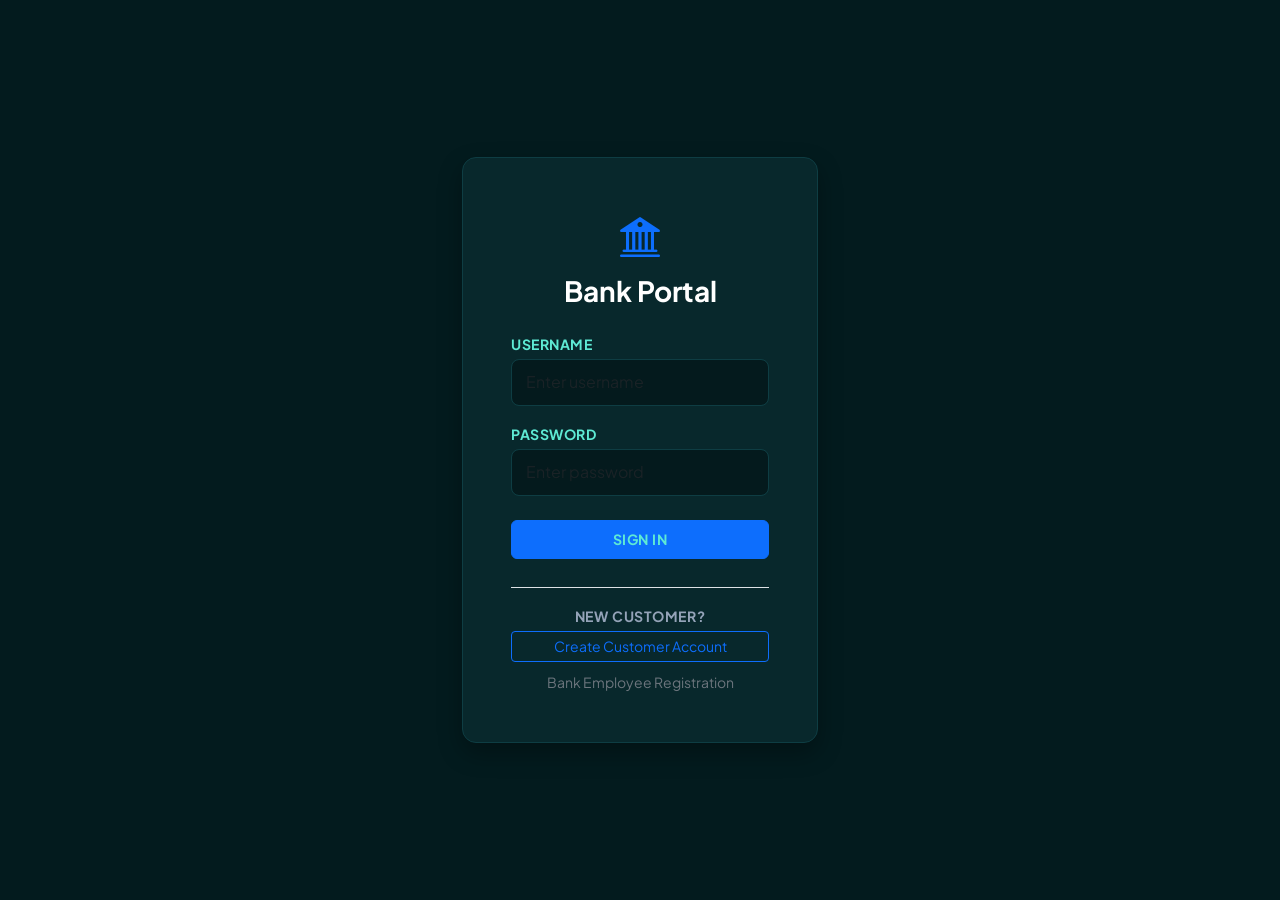
<file: index.html>
<!DOCTYPE html>
<html lang="en">
<head>
    <meta charset="UTF-8">
    <meta name="viewport" content="width=device-width, initial-scale=1.0">
    <title>Login -LoanZap| Bank Loan System</title>
    <link href="https://cdn.jsdelivr.net/npm/bootstrap@5.3.2/dist/css/bootstrap.min.css" rel="stylesheet">
    <link href="https://cdn.jsdelivr.net/npm/bootstrap-icons@1.11.1/font/bootstrap-icons.css" rel="stylesheet">
    <link href="css/style.css" rel="stylesheet">
</head>
<body class="d-flex align-items-center min-vh-100 py-4">
    <div class="container">
        <div class="row justify-content-center">
            <div class="col-md-5 col-lg-4">
                <div class="card auth-card border-0">
                    <div class="card-body p-4 p-md-5">
                        <div class="text-center mb-4">
                            <i class="bi bi-bank2 fs-1 text-primary"></i>
                            <h3 class="fw-bold mt-2">Bank Portal</h3>
                            
                        </div>

                        <div id="alertContainer"></div>

                        <form onsubmit="handleLoginSubmit(event)">
                            <div class="mb-3">
                                <label class="form-label small fw-semibold">Username</label>
                                <input type="text" id="userName" class="form-control" placeholder="Enter username" required>
                            </div>
                            <div class="mb-4">
                                <label class="form-label small fw-semibold">Password</label>
                                <input type="password" id="password" class="form-control" placeholder="Enter password" required>
                            </div>
                            <button type="submit" id="loginBtn" class="btn btn-primary w-100 py-2 fw-semibold">Sign In</button>
                        </form>

                        <div class="mt-4 pt-3 border-top text-center">
                            <p class="small text-muted mb-1">New Customer?</p>
                            <a href="register.html" class="btn btn-outline-primary btn-sm w-100 mb-2">Create Customer Account</a>
                            <a href="register-employee.html" class="text-decoration-none small text-secondary">Bank Employee Registration</a>
                        </div>
                    </div>
                </div>
            </div>
        </div>
    </div>

    <script src="https://cdn.jsdelivr.net/npm/bootstrap@5.3.2/dist/js/bootstrap.bundle.min.js"></script>
    <script src="js/config.js"></script>
    <script src="js/api.js"></script>
    <script src="js/auth.js"></script>
    <script>
        const user = getCurrentUser();
        if (user) {
            window.location.href = (user.role === USER_ROLES.BANK_EMPLOYEE || user.role === USER_ROLES.ADMIN)
                ? 'admin-dashboard.html'
                : 'dashboard.html';
        }
    </script>
</body>
</html>
</file>
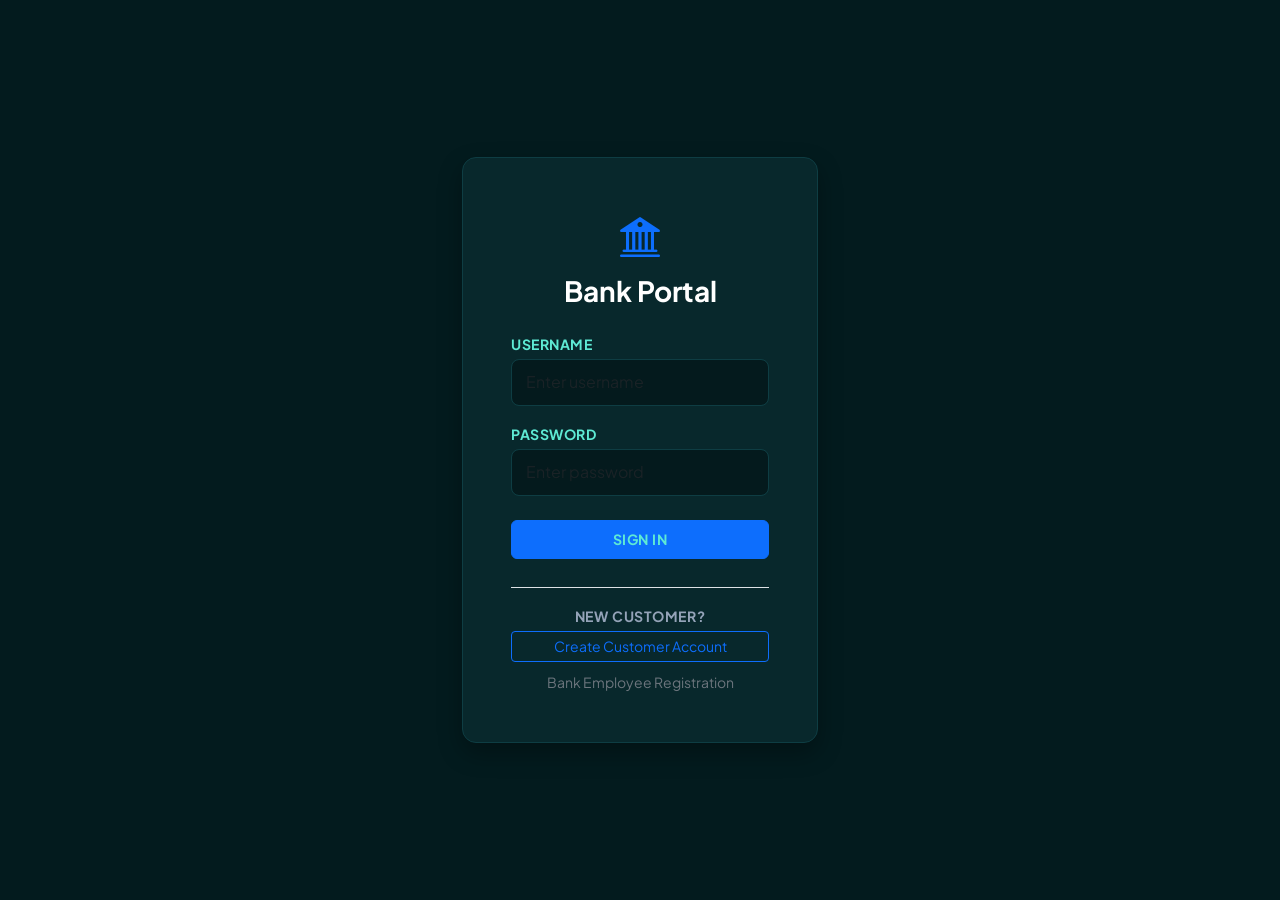
<file: admin-dashboard.html>
<!DOCTYPE html>
<html lang="en">
<head>
    <meta charset="UTF-8">
    <meta name="viewport" content="width=device-width, initial-scale=1.0">
    <title>LoanZap Officer Portal</title>
    <link href="https://cdn.jsdelivr.net/npm/bootstrap@5.3.2/dist/css/bootstrap.min.css" rel="stylesheet">
    <link href="https://cdn.jsdelivr.net/npm/bootstrap-icons@1.11.1/font/bootstrap-icons.css" rel="stylesheet">
    <link href="css/style.css" rel="stylesheet">
</head>
<body>
    <nav class="navbar navbar-expand-lg navbar-dark shadow-sm">
        <div class="container-fluid px-4">
            <a class="navbar-brand fw-bold" href="admin-dashboard.html">
                <i class="bi bi-shield-check me-2"></i>LoanZap Officer Portal
            </a>
            <div class="collapse navbar-collapse">
                <ul class="navbar-nav ms-auto align-items-center">
                    <li class="nav-item me-3 text-light small">
                        Officer: <strong id="empDisplay" class="text-white">Officer</strong>
                    </li>
                    <li class="nav-item">
                        <button class="btn btn-outline-danger btn-sm" onclick="logout()">
                            <i class="bi bi-box-arrow-right me-1"></i>Logout
                        </button>
                    </li>
                </ul>
            </div>
        </div>
    </nav>

    <div class="container-fluid px-4 py-4">
        <div class="d-flex justify-content-between align-items-center mb-3">
            <h3 class="fw-bold mb-0 text-white">Loan Applications Review</h3>
            <div class="btn-group" role="group">
                <button type="button" class="btn btn-outline-info btn-sm active" id="btnAll" onclick="loadAllApplications()">All Applications</button>
                <button type="button" class="btn btn-outline-info btn-sm" id="btnAssigned" onclick="loadAssignedApplications()">Assigned To Me</button>
            </div>
        </div>

        <div class="card border-0 shadow-sm">
            <div class="card-body p-0">
                <div class="table-responsive">
                    <table class="table table-hover align-middle mb-0">
                        <thead>
                            <tr>
                                <th>APP ID</th>
                                <th>APPLICANT</th>
                                <th>PAN / NIC</th>
                                <th>EMPLOYMENT</th>
                                <th>CREDIT SCORE</th>
                                <th>INCOME (LKR)</th>
                                <th>STATUS</th>
                                <th class="text-center">ACTION</th>
                            </tr>
                        </thead>
                        <tbody id="adminTableBody"></tbody>
                    </table>
                </div>
            </div>
        </div>
    </div>

  
    <div class="modal fade" id="reviewModal" tabindex="-1" aria-hidden="true">
        <div class="modal-dialog modal-lg modal-dialog-centered">
            <div class="modal-content" style="background:#08282c; color:#f0fdfa; border: 1px solid #0e3d42;">
                <div class="modal-header border-bottom border-secondary">
                    <h5 class="modal-title fw-bold" id="modalTitle">Application Inspection</h5>
                    <button type="button" class="btn-close btn-close-white" data-bs-dismiss="modal"></button>
                </div>
                <div class="modal-body p-4" id="modalBody"></div>
                <div class="modal-footer border-top border-secondary d-flex justify-content-between">
                    <button type="button" class="btn btn-outline-light btn-sm" data-bs-dismiss="modal">Close</button>
                    <div class="gap-2 d-flex">
                        <button type="button" class="btn btn-danger btn-sm px-3" id="btnModalReject">
                            <i class="bi bi-x-circle me-1"></i>Reject
                        </button>
                        <button type="button" class="btn btn-success btn-sm px-3" id="btnModalApprove">
                            <i class="bi bi-check-circle me-1"></i>Approve
                        </button>
                    </div>
                </div>
            </div>
        </div>
    </div>

    <script src="https://cdn.jsdelivr.net/npm/bootstrap@5.3.2/dist/js/bootstrap.bundle.min.js"></script>
    <script src="js/config.js"></script>
    <script src="js/api.js"></script>
    <script src="js/auth.js"></script>
    <script src="js/admin.js"></script>
</body>
</html>
</file>
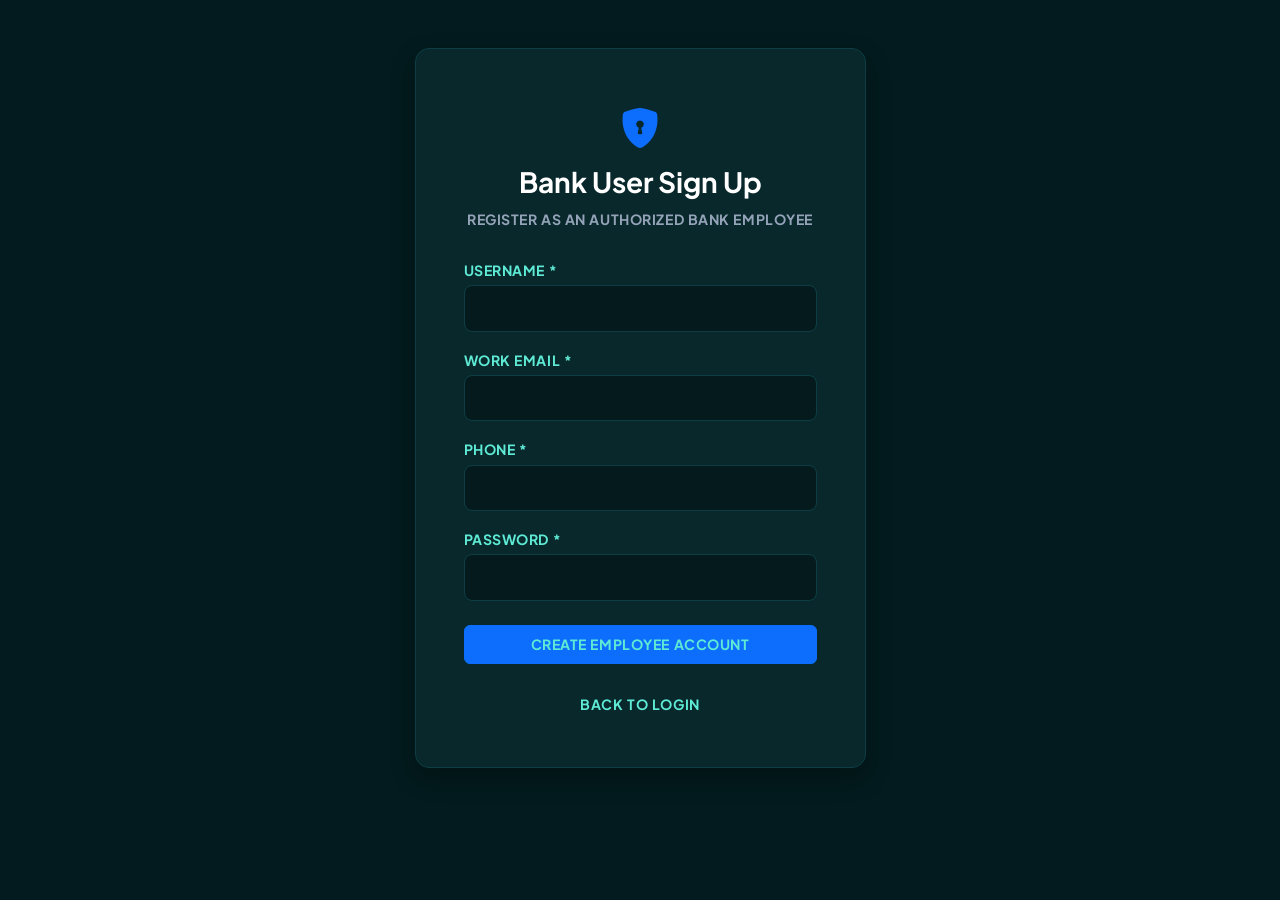
<file: register-employee.html>
<!DOCTYPE html>
<html lang="en">
<head>
    <meta charset="UTF-8">
    <meta name="viewport" content="width=device-width, initial-scale=1.0">
    <title>Bank Employee Registration</title>
    <link href="https://cdn.jsdelivr.net/npm/bootstrap@5.3.2/dist/css/bootstrap.min.css" rel="stylesheet">
    <link href="https://cdn.jsdelivr.net/npm/bootstrap-icons@1.11.1/font/bootstrap-icons.css" rel="stylesheet">
    <link href="css/style.css" rel="stylesheet">
</head>
<body class="py-5">
    <div class="container">
        <div class="row justify-content-center">
            <div class="col-md-6 col-lg-5">
                <div class="card auth-card border-0">
                    <div class="card-body p-4 p-md-5">
                        <div class="text-center mb-4">
                            <i class="bi bi-shield-lock-fill fs-1 text-primary"></i>
                            <h3 class="fw-bold mt-2">Bank User Sign Up</h3>
                            <p class="text-muted small">Register as an authorized bank employee</p>
                        </div>

                        <div id="alertContainer"></div>

                        <form id="empRegisterForm">
                            <div class="mb-3">
                                <label class="form-label small fw-semibold">Username *</label>
                                <input type="text" id="empUserName" class="form-control" required>
                            </div>
                            <div class="mb-3">
                                <label class="form-label small fw-semibold">Work Email *</label>
                                <input type="email" id="empEmail" class="form-control" required>
                            </div>
                            <div class="mb-3">
                                <label class="form-label small fw-semibold">Phone *</label>
                                <input type="tel" id="empPhone" class="form-control" pattern="[0-9]{10}" required>
                            </div>
                            <div class="mb-4">
                                <label class="form-label small fw-semibold">Password *</label>
                                <input type="password" id="empPassword" class="form-control" minlength="6" required>
                            </div>
                            <button type="submit" id="empRegBtn" class="btn btn-primary w-100 py-2 fw-semibold">Create Employee Account</button>
                        </form>

                        <div class="mt-4 text-center">
                            <a href="index.html" class="small fw-semibold text-decoration-none">Back to Login</a>
                        </div>
                    </div>
                </div>
            </div>
        </div>
    </div>

    <script src="https://cdn.jsdelivr.net/npm/bootstrap@5.3.2/dist/js/bootstrap.bundle.min.js"></script>
    <script src="js/config.js"></script>
    <script src="js/api.js"></script>
    <script src="js/auth.js"></script>
    <script>
        document.getElementById('empRegisterForm').addEventListener('submit', async (e) => {
            e.preventDefault();
            const btn = document.getElementById('empRegBtn');
            const data = {
                userName: document.getElementById('empUserName').value.trim(),
                password: document.getElementById('empPassword').value,
                email: document.getElementById('empEmail').value.trim(),
                phone: document.getElementById('empPhone').value.trim(),
                role: USER_ROLES.BANK_EMPLOYEE
            };

            btn.disabled = true;
            btn.innerHTML = 'Registering...';

            const res = await BankLoanAPI.registerBankUser(data);
            btn.disabled = false;
            btn.innerHTML = 'Create Employee Account';

            if (res.result) {
                displayAlert('Employee registered successfully! Please login.', 'success');
                setTimeout(() => window.location.href = 'index.html', 1500);
            } else {
                displayAlert(res.message || 'Registration failed.');
            }
        });
    </script>
</body>
</html>
</file>
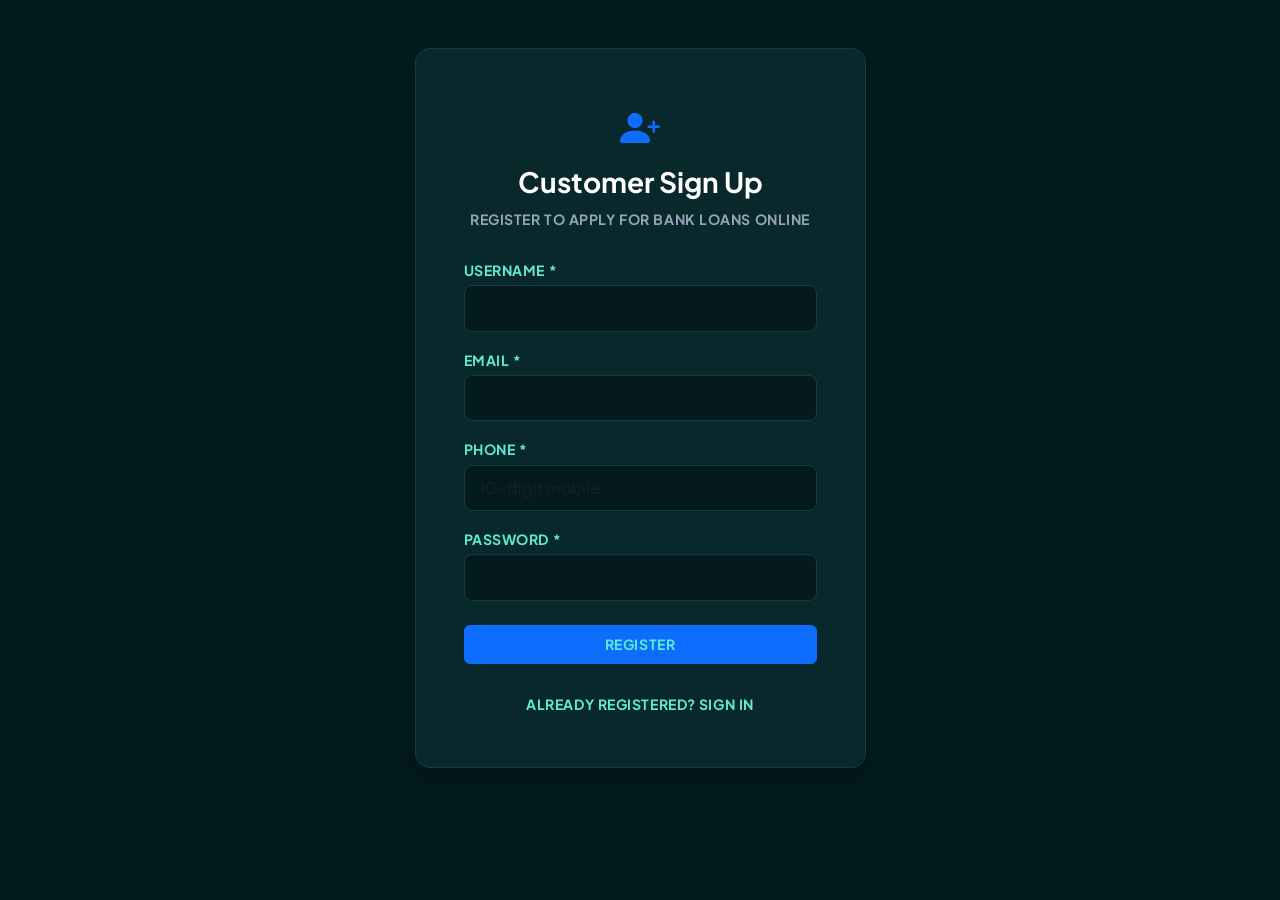
<file: register.html>
<!DOCTYPE html>
<html lang="en">
<head>
    <meta charset="UTF-8">
    <meta name="viewport" content="width=device-width, initial-scale=1.0">
    <title>Customer Registration - Bank Loan System</title>
    <link href="https://cdn.jsdelivr.net/npm/bootstrap@5.3.2/dist/css/bootstrap.min.css" rel="stylesheet">
    <link href="https://cdn.jsdelivr.net/npm/bootstrap-icons@1.11.1/font/bootstrap-icons.css" rel="stylesheet">
    <link href="css/style.css" rel="stylesheet">
</head>
<body class="py-5">
    <div class="container">
        <div class="row justify-content-center">
            <div class="col-md-6 col-lg-5">
                <div class="card auth-card border-0">
                    <div class="card-body p-4 p-md-5">
                        <div class="text-center mb-4">
                            <i class="bi bi-person-plus-fill fs-1 text-primary"></i>
                            <h3 class="fw-bold mt-2">Customer Sign Up</h3>
                            <p class="text-muted small">Register to apply for bank loans online</p>
                        </div>

                        <div id="alertContainer"></div>

                        <form onsubmit="handleRegisterCustomerSubmit(event)">
                            <div class="mb-3">
                                <label class="form-label small fw-semibold">Username *</label>
                                <input type="text" name="userName" class="form-control" required>
                            </div>
                            <div class="mb-3">
                                <label class="form-label small fw-semibold">Email *</label>
                                <input type="email" name="email" class="form-control" required>
                            </div>
                            <div class="mb-3">
                                <label class="form-label small fw-semibold">Phone *</label>
                                <input type="tel" name="phone" class="form-control" pattern="[0-9]{10}" placeholder="10-digit mobile" required>
                            </div>
                            <div class="mb-4">
                                <label class="form-label small fw-semibold">Password *</label>
                                <input type="password" name="password" class="form-control" minlength="6" required>
                            </div>
                            <button type="submit" id="regBtn" class="btn btn-primary w-100 py-2 fw-semibold">Register</button>
                        </form>

                        <div class="mt-4 text-center">
                            <span class="small text-muted">Already registered? </span>
                            <a href="index.html" class="small fw-semibold text-decoration-none">Sign In</a>
                        </div>
                    </div>
                </div>
            </div>
        </div>
    </div>

    <script src="https://cdn.jsdelivr.net/npm/bootstrap@5.3.2/dist/js/bootstrap.bundle.min.js"></script>
    <script src="js/config.js"></script>
    <script src="js/api.js"></script>
    <script src="js/auth.js"></script>
</body>
</html>
</file>
<file: css/style.css>
@import url('https://fonts.googleapis.com/css2?family=Plus+Jakarta+Sans:wght@400;500;600;700;800&family=JetBrains+Mono:wght@600&display=swap');

:root {
    --bg-dark: #031b1e;
    --card-dark: #08282c;
    --card-border: #0e3d43;
    --primary-green: #00897b;
    --accent-teal: #2dd4bf;
    --text-white: #ffffff;
    --text-muted: #94a3b8;
}

body {
    background-color: var(--bg-dark) !important;
    font-family: 'Plus Jakarta Sans', system-ui, sans-serif;
    color: var(--text-white);
    min-height: 100vh;
}


nav.navbar {
    background: #021315 !important;
    border-bottom: 1px solid var(--card-border);
    padding: 0.85rem 1.5rem;
}

.navbar-brand {
    font-weight: 700;
    color: var(--accent-teal) !important;
}

.nav-link {
    color: #cbd5e1 !important;
    font-weight: 500;
}

.nav-link.active, .nav-link:hover {
    color: var(--accent-teal) !important;
}


.card {
    background-color: var(--card-dark) !important;
    border: 1px solid var(--card-border) !important;
    border-radius: 14px;
    box-shadow: 0 10px 25px rgba(0,0,0,0.3);
    color: var(--text-white) !important;
}

.card h1, .card h2, .card h3, .card h4, .card h5, .card h6, .card p, .card span {
    color: var(--text-white) !important;
}

.card p.text-muted, .card small.text-muted {
    color: var(--text-muted) !important;
}


.form-control, .form-select {
    background-color: #041a1d !important;
    border: 1.5px solid var(--card-border) !important;
    color: #ffffff !important;
    border-radius: 8px;
    padding: 0.65rem 0.9rem;
}

.form-control:focus, .form-select:focus {
    border-color: var(--accent-teal) !important;
    box-shadow: 0 0 0 3px rgba(45, 212, 191, 0.2) !important;
}

.form-label {
    color: #e2e8f0 !important;
    font-weight: 600;
    font-size: 0.85rem;
}


.table-responsive {
    border-radius: 12px;
    overflow: hidden;
    border: 1px solid var(--card-border);
}

.table {
    margin-bottom: 0;
    color: #ffffff !important;
}

.table thead th {
    background-color: #021416 !important;
    color: var(--accent-teal) !important;
    font-size: 0.78rem;
    font-weight: 700;
    letter-spacing: 0.05em;
    text-transform: uppercase;
    border-bottom: 2px solid var(--card-border) !important;
    padding: 1rem;
}

.table tbody tr td {
    background-color: #062428 !important;
    color: #f1f5f9 !important;
    border-bottom: 1px solid #0b373c !important;
    padding: 1rem;
    font-size: 0.9rem;
    vertical-align: middle;
}

.table tbody tr:hover td {
    background-color: #0a3338 !important;
}

.table td:first-child {
    font-family: 'JetBrains Mono', monospace;
    color: var(--accent-teal) !important;
    font-weight: 700;
}

code {
    background: #021416 !important;
    color: var(--accent-teal) !important;
    padding: 0.25rem 0.5rem;
    border-radius: 6px;
    border: 1px solid var(--card-border);
}


.badge-pending {
    background: #fef08a !important;
    color: #713f12 !important;
    font-weight: 700;
    padding: 0.4em 0.8em;
    border-radius: 20px;
}

.badge-approved {
    background: #99f6e4 !important;
    color: #042f2e !important;
    font-weight: 700;
    padding: 0.4em 0.8em;
    border-radius: 20px;
}

.badge-rejected {
    background: #fecaca !important;
    color: #7f1d1d !important;
    font-weight: 700;
    padding: 0.4em 0.8em;
    border-radius: 20px;
}


.range-wrap {
    position: relative;
}
.form-range::-webkit-slider-thumb {
    background: var(--accent-teal);
}

.card .text-muted,
.card small.text-muted,
.card .fw-semibold {
    color: #5eead4 !important; 
    font-weight: 700 !important;
    font-size: 0.88rem !important;
    letter-spacing: 0.04em;
    text-transform: uppercase;
    display: inline-block;
    margin-bottom: 0.25rem;
}


#statTotal {
    color: #38bdf8 !important; 
    font-size: 2.2rem !important;
}

#statPending {
    color: #fde047 !important; 
    font-size: 2.2rem !important;
}

#statApproved {
    color: #4ade80 !important; 
    font-size: 2.2rem !important;
}

.btn-success,
a.btn-success,
button.btn-success {
    background: linear-gradient(135deg, #10b981 0%, #059669 100%) !important;
    color: #ffffff !important;
    border: 1px solid #34d399 !important;
    font-weight: 700 !important;
    font-size: 0.95rem !important;
    letter-spacing: 0.03em;
    padding: 0.7rem 1.4rem !important;
    border-radius: 8px !important;
    box-shadow: 0 4px 14px rgba(16, 185, 129, 0.35) !important;
    text-shadow: 0 1px 2px rgba(0, 0, 0, 0.2);
    display: inline-flex;
    align-items: center;
    justify-content: center;
}

.btn-success:hover,
a.btn-success:hover {
    background: linear-gradient(135deg, #059669 0%, #047857 100%) !important;
    box-shadow: 0 6px 20px rgba(16, 185, 129, 0.5) !important;
    transform: translateY(-1px);
}


.btn-lookup {
    height: 42px !important;
    display: flex !important;
    align-items: center !important;
    justify-content: center !important;
    font-size: 0.9rem !important;
    font-weight: 700 !important;
}


#searchPan, #searchStatus {
    height: 42px !important;
    font-size: 0.92rem !important;
}


.btn-action-approve {
    background-color: #10b981 !important;
    color: #ffffff !important;
    border: none !important;
    font-weight: 700 !important;
    font-size: 0.85rem !important;
    padding: 0.45rem 0.9rem !important;
    border-radius: 6px !important;
    box-shadow: 0 2px 6px rgba(16, 185, 129, 0.3) !important;
}

.btn-action-reject {
    background-color: #ef4444 !important;
    color: #ffffff !important;
    border: none !important;
    font-weight: 700 !important;
    font-size: 0.85rem !important;
    padding: 0.45rem 0.9rem !important;
    border-radius: 6px !important;
    box-shadow: 0 2px 6px rgba(239, 68, 68, 0.3) !important;
}

.btn-action-review {
    background-color: #0284c7 !important;
    color: #ffffff !important;
    border: none !important;
    font-weight: 700 !important;
    font-size: 0.85rem !important;
    padding: 0.45rem 0.9rem !important;
    border-radius: 6px !important;
}
</file>
